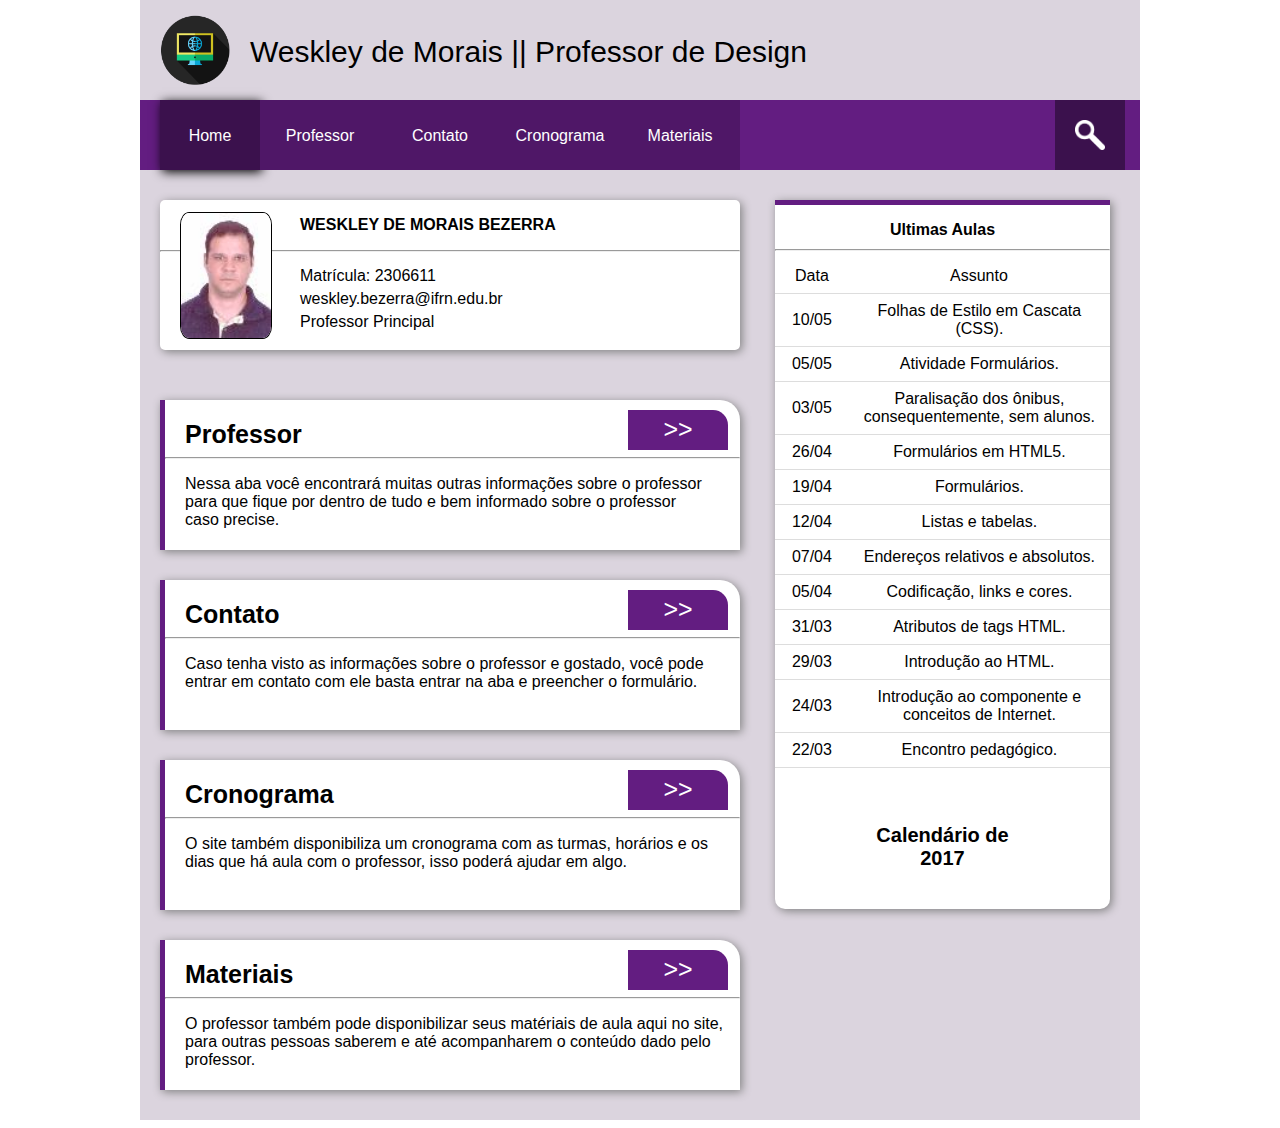
<file: Matéria Design Web/HTML/index.html>
<html>
	<head>
		<meta charset="utf-8">
		<link rel="stylesheet" href="CSS/index.css">
		<title>Design Web - Home</title>
		<link rel="shortcut icon" href="IMAGENS/Icone.png" type="image/x-png"/>
		<style>
			#wesk {
				position: absolute;
				width: 580px;
				height: 150px;
				background-color: white;
				margin-top: 200px;
				margin-left: 20px;
				box-shadow: 2px 2px 10px gray;
				border-radius: 5px;
			}

			#foto {
				position: absolute;
				margin-left: 20px;
				margin-top: 12px;
				width: 90px;
				height: 125px;
				border-radius: 10%;
				border: 1px solid black;
			}
			.p {
				margin-top: 5px;
				margin-bottom: 5px;
			}

			#menu-home {
				background-color: #3B114D;
				box-shadow: 2px 2px 10px black;
			}

			#infos-prof {
				position: absolute;
				width: 575px;
				height: 150px;
				margin-left: 20px;
				margin-top: 400px;
				background-color: white;
				box-shadow: 2px 2px 10px gray;
				border-left: 5px solid #631d81;
				border-top-right-radius: 20px;
			}

			#infos-cont {
				position: absolute;
				width: 575px;
				height: 150px;
				margin-left: 20px;
				margin-top: 580px;
				background-color: white;
				box-shadow: 2px 2px 10px gray;
				border-left: 5px solid #631d81;
				border-top-right-radius: 20px;
			}

			#infos-cron {
				position: absolute;
				width: 575px;
				height: 150px;
				margin-left: 20px;
				margin-top: 760px;
				background-color: white;
				box-shadow: 2px 2px 10px gray;
				border-left: 5px solid #631d81;
				border-top-right-radius: 20px;
			}

			#infos-mate {
				position: absolute;
				width: 575px;
				height: 150px;
				margin-left: 20px;
				margin-top: 940px;
				background-color: white;
				box-shadow: 2px 2px 10px gray;
				border-left: 5px solid #631d81;
				border-top-right-radius: 20px;
			}

			.blocos-btn {
				width: 100px; 
				height: 40px; 
				background-color: #631d81; 
				position: absolute;
				margin-top: 10px;
				margin-left: 463px;
				border-top-right-radius: 15px;
				color: white;
				text-align: center;
				font-size: 25px;
			}

			#aulas {
				position: absolute;
				width: 335px;
				height: 704px;
				margin-left: 635px;
				margin-top: 200px;
				background-color: white;
				box-shadow: 2px 2px 10px gray;
				border-top: 5px solid #631d81;
				border-bottom-left-radius: 10px;
				border-bottom-right-radius: 10px;
				text-align: center;
			}

			table, tr, td {
				border-bottom: 1px solid #ddd;
				border-collapse: collapse;

			}

			th, td {
			    padding-top: 8px;
			    padding-bottom: 8px;
			    text-align: center;
			    border-bottom: 1px solid #ddd;
			}
			tr:hover{background-color:#f5f5f5}
		
		</style>
	</head>
	<body>
		<div id="wrapper" style="height: 1120px;">
			<img id="logo" src="IMAGENS/Logo.png"> 
			<p style="margin-top: 35px; font-size: 30px; position: absolute; margin-left: 110px;"> Weskley de Morais || Professor de Design </p>
			<div id="menu">
				<a href="index.html"><div id="menu-home">
					<p style="margin-top: 27px;"> Home </p>
				</div></a>
				<a href="professor.html"><div id="menu-prof">
					<p style="margin-top: 27px;"> Professor </p>
				</div></a>
				<a href="contato.html"><div id="menu-cont">
					<p style="margin-top: 27px;"> Contato </p>
				</div></a>
				<a href="cronograma.html"><div id="menu-cron">
					<p style="margin-top: 27px;"> Cronograma </p>
				</div></a>
				<a href="materiais.html"><div id="menu-mate">
					<p style="margin-top: 27px;"> Materiais </p>
				</div></a>
				<div id="lupa">
					<img id="lupa-img" src="IMAGENS/Lupa.png">
				</div>
			</div>

			<div id="aulas">
				<p style="margin-bottom: 10px;"> <b>Ultimas Aulas</b> </p>
				<hr>
				<table style="text-align: center;" border="0">
					<tr>
						<td style="padding-left: 20px; padding-right: 20px;">Data</td>
						<td style="padding-left: 95px; padding-right: 96px;">Assunto</td>
					</tr>
					<tr>
						<td style="margin-left: 20px; margin-right: 20px;">10/05</td>
						<td style="margin-left: 95px; margin-right: 96px;">Folhas de Estilo em Cascata <br> (CSS).</td>
					</tr>
					<tr>
						<td style="margin-left: 20px; margin-right: 20px;">05/05</td>
						<td style="margin-left: 95px; margin-right: 96px;">Atividade Formulários.</td>
					</tr>
					<tr>
						<td style="margin-left: 20px; margin-right: 20px;">03/05</td>
						<td style="margin-left: 95px; margin-right: 96px;">Paralisação dos ônibus, consequentemente, sem alunos.</td>
					</tr>
					<tr>
						<td style="margin-left: 20px; margin-right: 20px;">26/04</td>
						<td style="margin-left: 95px; margin-right: 96px;">Formulários em HTML5.</td>
					</tr>
					<tr>
						<td style="margin-left: 20px; margin-right: 20px;">19/04</td>
						<td style="margin-left: 95px; margin-right: 96px;">Formulários.</td>
					</tr>
					<tr>
						<td style="margin-left: 20px; margin-right: 20px;">12/04</td>
						<td style="margin-left: 95px; margin-right: 96px;">Listas e tabelas.</td>
					</tr>
					<tr>
						<td style="margin-left: 20px; margin-right: 20px;">07/04</td>
						<td style="margin-left: 95px; margin-right: 96px;">Endereços relativos e absolutos.</td>
					</tr>
					<tr>
						<td style="margin-left: 20px; margin-right: 20px;">05/04</td>
						<td style="margin-left: 95px; margin-right: 96px;">Codificação, links e cores.</td>
					</tr>
					<tr>
						<td style="margin-left: 20px; margin-right: 20px;">31/03</td>
						<td style="margin-left: 95px; margin-right: 96px;">Atributos de tags HTML.</td>
					</tr>
					<tr>
						<td style="margin-left: 20px; margin-right: 20px;">29/03</td>
						<td style="margin-left: 95px; margin-right: 96px;">Introdução ao HTML.</td>
					</tr>
					<tr>
						<td style="margin-left: 20px; margin-right: 20px;">24/03</td>
						<td style="margin-left: 95px; margin-right: 96px;">Introdução ao componente e conceitos de Internet.</td>
					</tr>

					<tr>
						<td style="margin-left: 20px; margin-right: 20px;">22/03</td>
						<td style="margin-left: 95px; margin-right: 96px;">Encontro pedagógico.</td>
					</tr>

				</table>
				<br><br>
				<p style="font-size: 20px;"> <b>Calendário de <br> 2017</b> </p>
			</div>

			<div id="wesk">
				<img id="foto" src="IMAGENS/3x4.png">
				<p style="margin-left: 140px;"> <b>WESKLEY DE MORAIS BEZERRA</b> </p>
				<hr>
				<p class="p" style="margin-left: 140px; margin-top: 15px;"> Matrícula: 2306611 </p>
				<p class="p" style="margin-left: 140px;"> weskley.bezerra@ifrn.edu.br </p>
				<p class="p" style="margin-left: 140px;"> Professor Principal </p>
			</div>

			<div id="infos-prof">
				<a href="professor.html"><div class="blocos-btn"> <p style="margin-top: 5px;"> >> </p> </div> </a>
				<p style="font-size: 25px; margin-top: 20px; margin-left: 20px; margin-bottom: 0px;"> <b>Professor</b> </p>
				<hr>
				<p style="margin-left: 20px;"> Nessa aba você encontrará muitas outras informações sobre o professor <br> para que fique
				por dentro de tudo e bem informado sobre o professor <br> caso precise.</p>
			</div>
			<div id="infos-cont">
				<a href="contato.html"><div class="blocos-btn"> <p style="margin-top: 5px;"> >> </p> </div> </a>
				<p style="font-size: 25px; margin-top: 20px; margin-left: 20px; margin-bottom: 0px;"> <b>Contato</b> </p>
				<hr>
				<p style="margin-left: 20px;"> Caso tenha visto as informações sobre o professor e gostado, você pode entrar em contato com ele
				basta entrar na aba e preencher o formulário.</p>
			</div>
			<div id="infos-cron">
				<a href="cronograma.html"><div class="blocos-btn"> <p style="margin-top: 5px;"> >> </p> </div> </a>
				<p style="font-size: 25px; margin-top: 20px; margin-left: 20px; margin-bottom: 0px;"> <b>Cronograma</b> </p>
				<hr>
				<p style="margin-left: 20px;"> O site também disponibiliza um cronograma com as turmas, horários e os dias
				que há aula com o professor, isso poderá ajudar em algo.</p>
			</div>
			<div id="infos-mate">
				<a href="materiais.html"><div class="blocos-btn"> <p style="margin-top: 5px;"> >> </p> </div> </a>
				<p style="font-size: 25px; margin-top: 20px; margin-left: 20px; margin-bottom: 0px;"> <b>Materiais</b> </p>
				<hr>
				<p style="margin-left: 20px;"> O professor também pode disponibilizar seus matériais de aula aqui no site, para
				outras pessoas saberem e até acompanharem o conteúdo dado pelo professor.</p>
			</div>
		</div>


	</body>
</html>
</file>
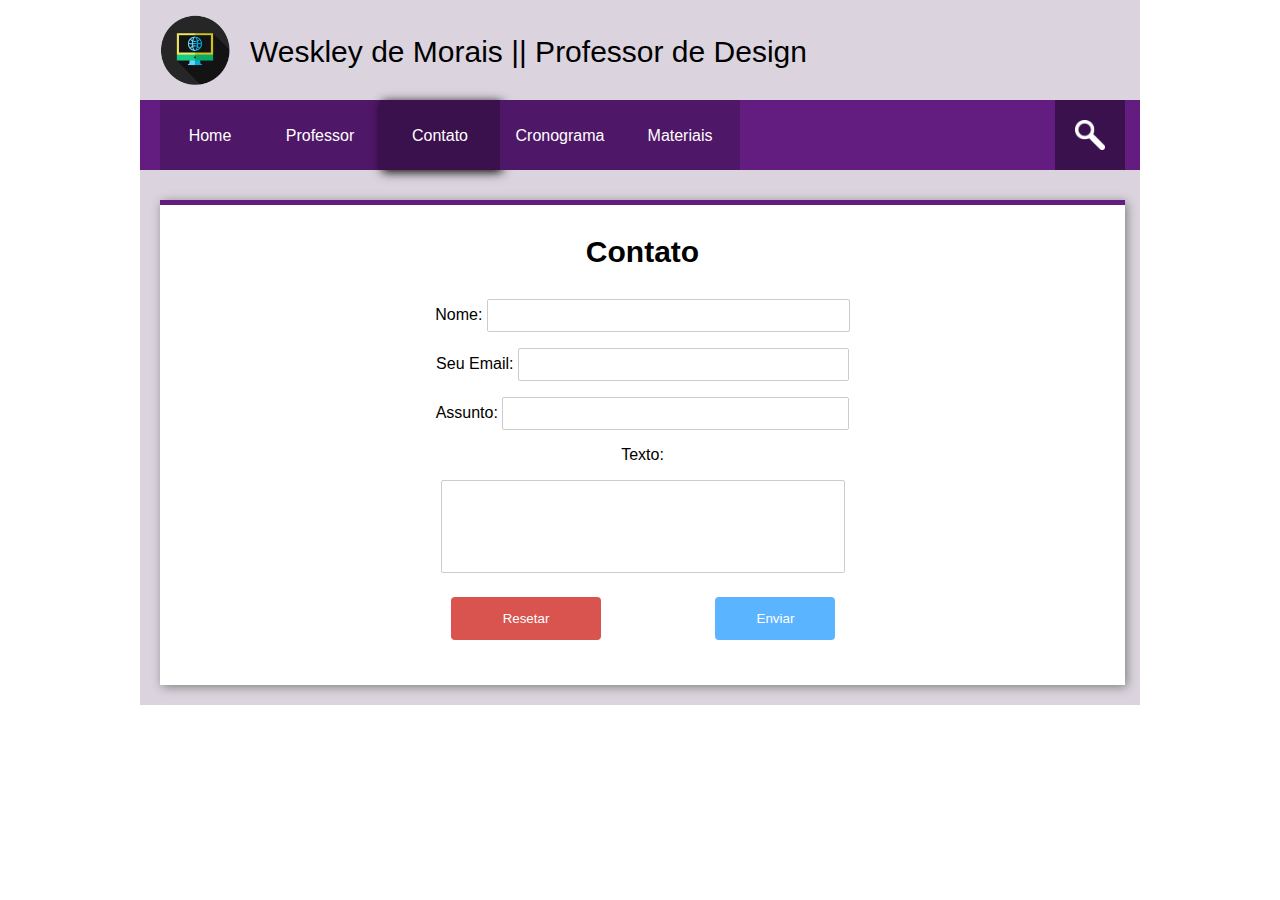
<file: Matéria Design Web/HTML/contato.html>
<html>
	<head>
		<meta charset="utf-8">
		<link rel="stylesheet" href="CSS/index.css">
		<title>Design Web - Contato</title>
		<link rel="shortcut icon" href="IMAGENS/Icone.png" type="image/x-png"/>
		<style>
			#menu-cont {
				background-color: #3B114D;
				box-shadow: 2px 2px 10px black;
			}

			#bloco {
				position: absolute;
				width: 965px;
				height: 480px;
				margin-left: 20px;
				margin-top: 200px;
				background-color: white;
				box-shadow: 2px 2px 10px gray;
			}

			input[type=name] {
				padding: 8px;
				border-radius: 2px;
				border: 1px solid #ccc;
			}
			input[type=email] {
				padding: 8px;
				border-radius: 2px;
				border: 1px solid #ccc;
			}
			input[type=submit] {
			    width: 120px;
			    background-color: #5bb4ff;
			    color: white;
			    padding: 14px 20px;
			    margin: 8px 0;
			    border: none;
			    border-radius: 4px;
			    cursor: pointer;
			}
			input[type=submit]:hover {
			    background-color: #419ae5;
			}
			input[type=reset] {
			    width: 150px;
			    background-color: #d9534f;
			    color: white;
			    padding: 14px 20px;
			    margin: 8px 0;
			    border: none;
			    border-radius: 4px;
			    cursor: pointer;
			}

			input[type=reset]:hover {
			    background-color: #d43f3a;
			}
			textarea {
				resize: none;
				padding: 8px;
				border-radius: 2px;
				border: 1px solid #ccc;
				font-family: Helvetica;
			}
		</style>
	</head>
	<body>
		<div id="wrapper" style="height: 705px;">
			<img id="logo" src="IMAGENS/Logo.png"> 
			<p style="margin-top: 35px; font-size: 30px; position: absolute; margin-left: 110px;"> Weskley de Morais || Professor de Design </p>
			<div id="menu">
				<a href="index.html"><div id="menu-home">
					<p style="margin-top: 27px;"> Home </p>
				</div></a>
				<a href="professor.html"><div id="menu-prof">
					<p style="margin-top: 27px;"> Professor </p>
				</div></a>
				<a href="contato.html"><div id="menu-cont">
					<p style="margin-top: 27px;"> Contato </p>
				</div></a>
				<a href="cronograma.html"><div id="menu-cron">
					<p style="margin-top: 27px;"> Cronograma </p>
				</div></a>
				<a href="materiais.html"><div id="menu-mate">
					<p style="margin-top: 27px;"> Materiais </p>
				</div></a>
				<div id="lupa">
					<img id="lupa-img" src="IMAGENS/Lupa.png">
				</div>
			</div>

			<div style="border-top: 5px solid #631d81" id="bloco">
				<p style="text-align: center; font-size: 30px;"> <b> Contato </b> </p>
				<form>
					<p style="text-align: center;"> Nome: <input type="name" name="nome" size="41"> </p>
					<p style="text-align: center;"> Seu Email: <input type="Email" name="Email" size="37"> </p>
					<p style="text-align: center;"> Assunto: <input type="name" name="assunto" size="39"> </p>
					<p style="text-align: center;"> Texto: </p>
					<p style="text-align: center;"> <textarea cols="50" rows="5"> </textarea> </p>
					<input style="margin-left: 291px;" type="reset" name="resetar" value="Resetar">
					<input style="margin-left: 110px;" type="submit" name="enviar" value="Enviar">
				</form>
			</div>
		</div>
	</body>
</html>
</file>
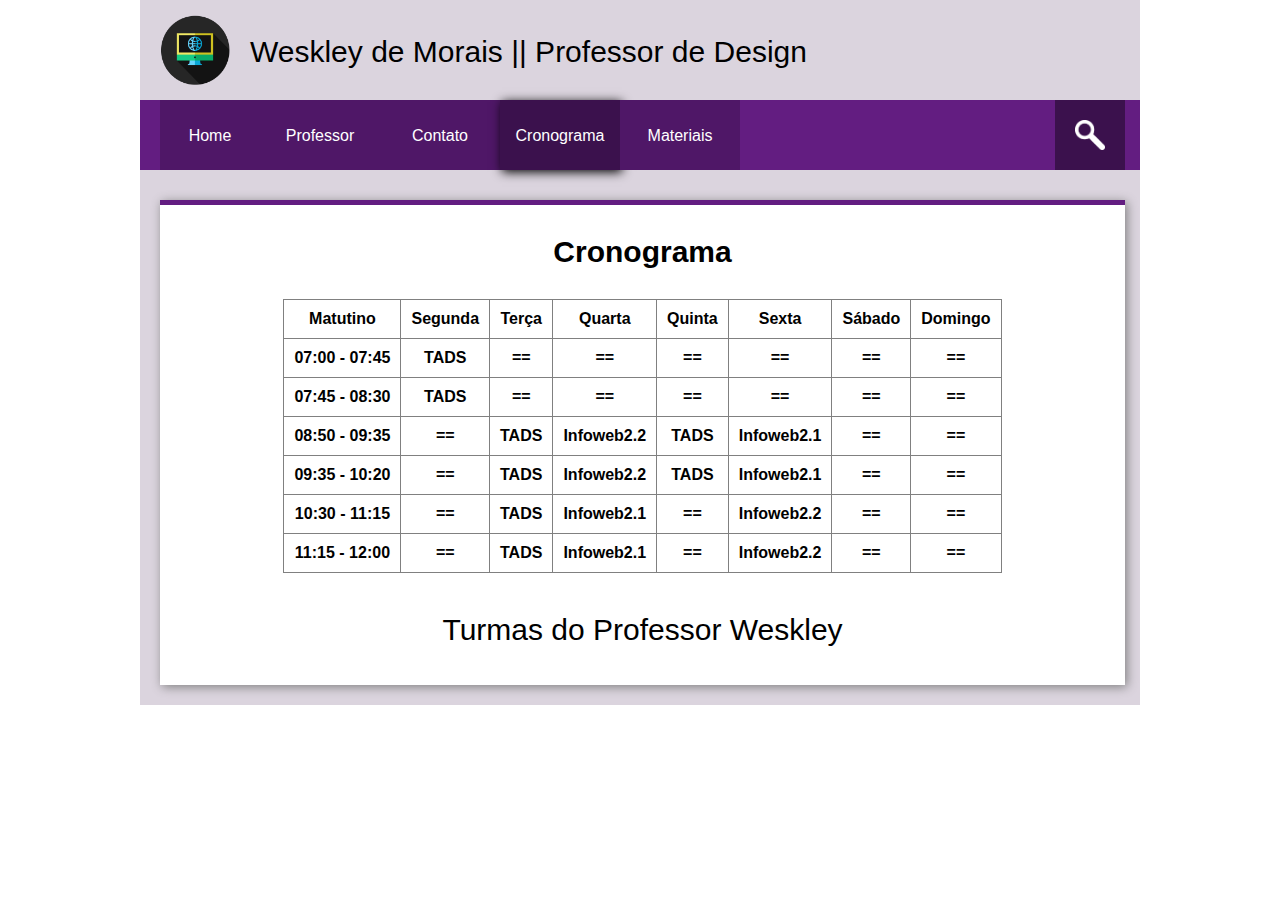
<file: Matéria Design Web/HTML/cronograma.html>
<html>
	<head>
		<meta charset="utf-8">
		<link rel="stylesheet" href="CSS/index.css">
		<title>Design Web - Cronograma</title>
		<link rel="shortcut icon" href="IMAGENS/Icone.png" type="image/x-png"/>
		<style>
			#menu-cron {
				background-color: #3B114D;
				box-shadow: 2px 2px 10px black;
			}

			#bloco {
				position: absolute;
				width: 965px;
				height: 480px;
				margin-left: 20px;
				margin-top: 200px;
				background-color: white;
				box-shadow: 2px 2px 10px gray;
			}
			
			table {
				text-align: center;
				border-collapse: collapse;
				margin: auto;
			}
			td {
				padding: 10px;
			}
		</style>
	</head>
	<body>
		<div id="wrapper" style="height: 705px;">
			<img id="logo" src="IMAGENS/Logo.png"> 
			<p style="margin-top: 35px; font-size: 30px; position: absolute; margin-left: 110px;"> Weskley de Morais || Professor de Design </p>
			<div id="menu">
				<a href="index.html"><div id="menu-home">
					<p style="margin-top: 27px;"> Home </p>
				</div></a>
				<a href="professor.html"><div id="menu-prof">
					<p style="margin-top: 27px;"> Professor </p>
				</div></a>
				<a href="contato.html"><div id="menu-cont">
					<p style="margin-top: 27px;"> Contato </p>
				</div></a>
				<a href="cronograma.html"><div id="menu-cron">
					<p style="margin-top: 27px;"> Cronograma </p>
				</div></a>
				<a href="materiais.html"><div id="menu-mate">
					<p style="margin-top: 27px;"> Materiais </p>
				</div></a>
				<div id="lupa">
					<img id="lupa-img" src="IMAGENS/Lupa.png">
				</div>
			</div>
			<div style="border-top: 5px solid #631d81" id="bloco">
				<p style="text-align: center; font-size: 30px;"> <b>Cronograma</b> </p>
				<table border="1">
					<tr>
						<td><b>Matutino</b></td>
						<td><b>Segunda</b></td>
						<td><b>Terça</b></td>
						<td><b>Quarta</b></td>
						<td><b>Quinta</b></td>
						<td><b>Sexta</b></td>
						<td><b>Sábado</b></td>
						<td><b>Domingo</b></td>
					</tr>
					<tr>
						<td><b>07:00 - 07:45</b></td>
						<td><b>TADS</b></td>
						<td><b>==</b></td>
						<td><b>==</b></td>
						<td><b>==</b></td>
						<td><b>==</b></td>
						<td><b>==</b></td>
						<td><b>==</b></td>
					</tr>
					<tr>
						<td><b>07:45 - 08:30</b></td>
						<td><b>TADS</b></td>
						<td><b>==</b></td>
						<td><b>==</b></td>
						<td><b>==</b></td>
						<td><b>==</b></td>
						<td><b>==</b></td>
						<td><b>==</b></td>
					</tr>
					<tr>
						<td><b>08:50 - 09:35</b></td>
						<td><b>==</b></td>
						<td><b>TADS</b></td>
						<td><b>Infoweb2.2</b></td>
						<td><b>TADS</b></td>
						<td><b>Infoweb2.1</b></td>
						<td><b>==</b></td>
						<td><b>==</b></td>
					</tr>
					<tr>
						<td><b>09:35 - 10:20</b></td>
						<td><b>==</b></td>
						<td><b>TADS</b></td>
						<td><b>Infoweb2.2</b></td>
						<td><b>TADS</b></td>
						<td><b>Infoweb2.1</b></td>
						<td><b>==</b></td>
						<td><b>==</b></td>
					</tr>
					<tr>
						<td><b>10:30 - 11:15</b></td>
						<td><b>==</b></td>
						<td><b>TADS</b></td>
						<td><b>Infoweb2.1</b></td>
						<td><b>==</b></td>
						<td><b>Infoweb2.2</b></td>
						<td><b>==</b></td>
						<td><b>==</b></td>
					</tr>
					<tr>
						<td><b>11:15 - 12:00</b></td>
						<td><b>==</b></td>
						<td><b>TADS</b></td>
						<td><b>Infoweb2.1</b></td>
						<td><b>==</b></td>
						<td><b>Infoweb2.2</b></td>
						<td><b>==</b></td>
						<td><b>==</b></td>
					</tr>
				</table>
				<p style="text-align: center; font-size: 30px; margin-top: 40px;">Turmas do Professor Weskley</p>
			</div>
		</div>
	</body>
</html>
</file>
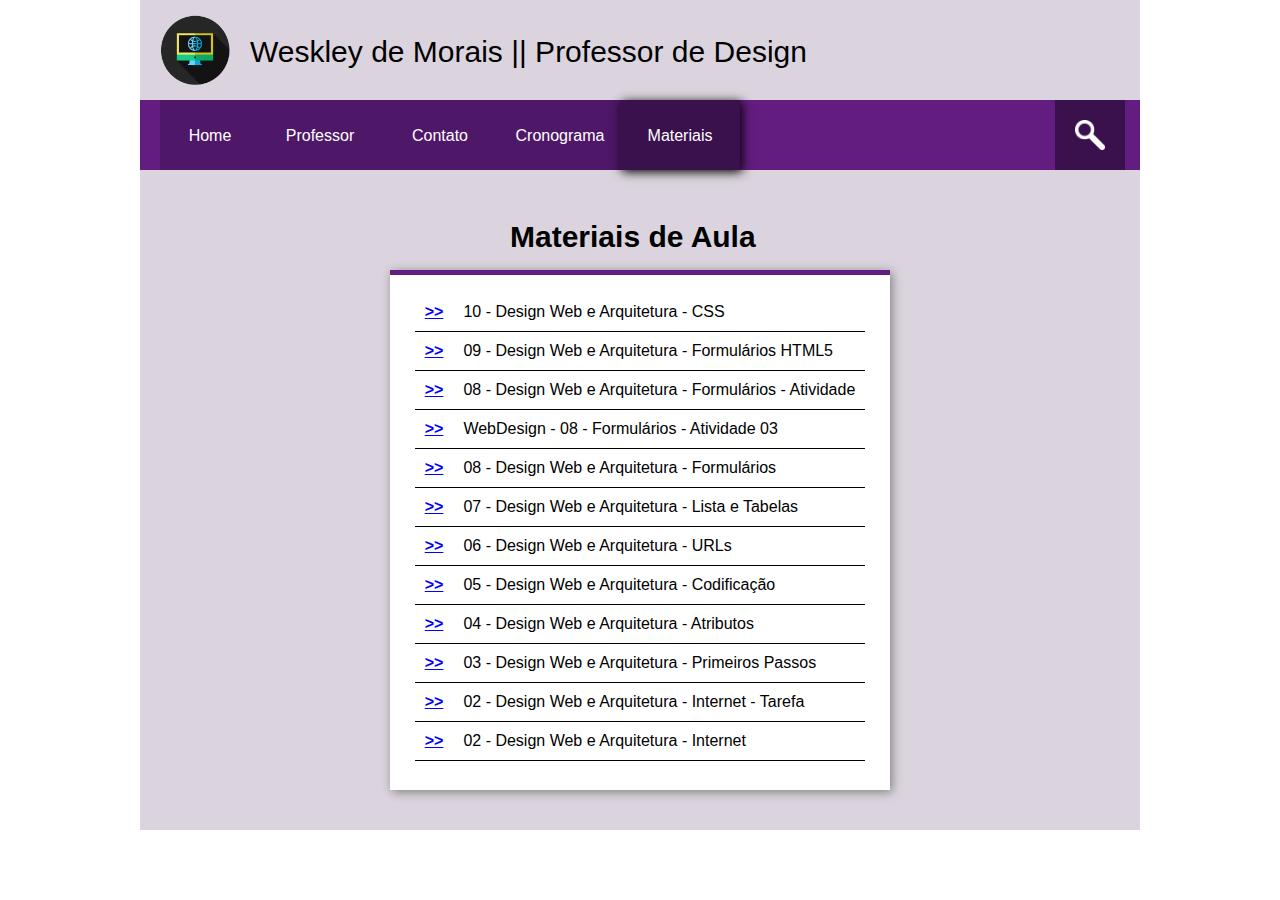
<file: Matéria Design Web/HTML/materiais.html>
<html>
	<head>
		<meta charset="utf-8">
		<link rel="stylesheet" href="CSS/index.css">
		<title>Design Web - Materiais</title>
		<link rel="shortcut icon" href="IMAGENS/Icone.png" type="image/x-png"/>
		<style>
			#menu-mate {
				background-color: #3B114D;
				box-shadow: 2px 2px 10px black;
			}

			#bloco {
				position: absolute;
				width: 500px;
				height: 515px;
				margin-left: 250px;
				margin-top: 270px;
				background-color: white;
				box-shadow: 2px 2px 10px gray;
			}
			tr:hover {
				background-color:#f5f5f5
			}

			table, tr, td {
				border-collapse: collapse;
				border-bottom: 1px solid black;
				padding: 10px;
			}

			a {
				color: blue;
			}
		</style>
	</head>
	<body>
		<div id="wrapper" style="height: 830px;">
			<img id="logo" src="IMAGENS/Logo.png"> 
			<p style="margin-top: 35px; font-size: 30px; position: absolute; margin-left: 110px;"> Weskley de Morais || Professor de Design </p>
			<div id="menu">
				<a href="index.html"><div id="menu-home">
					<p style="margin-top: 27px;"> Home </p>
				</div></a>
				<a href="professor.html"><div id="menu-prof">
					<p style="margin-top: 27px;"> Professor </p>
				</div></a>
				<a href="contato.html"><div id="menu-cont">
					<p style="margin-top: 27px;"> Contato </p>
				</div></a>
				<a href="cronograma.html"><div id="menu-cron">
					<p style="margin-top: 27px;"> Cronograma </p>
				</div></a>
				<a href="materiais.html"><div id="menu-mate">
					<p style="margin-top: 27px;"> Materiais </p>
				</div></a>
				<div id="lupa">
					<img id="lupa-img" src="IMAGENS/Lupa.png">
				</div>
			</div>

			<p style="position: absolute; font-size: 30px; text-align: center; margin-left: 370px; margin-top: 220px;"><b>Materiais de Aula</b></p>
			<div style="border-top: 5px solid #631d81;" id="bloco">
			<br>
				<table style="margin: auto;">
					<tr>
						<td> <a target="new" href="https://suap.ifrn.edu.br/media/edu/material_aula/10-CSS_Co7gLZX.pdf"> <b> >> </b> </a></td>
						<td> 10 - Design Web e Arquitetura - CSS </td>
					</tr>
					<tr>
						<td> <a target="new" href="https://suap.ifrn.edu.br/media/edu/material_aula/09-Formularios_HTML5.pdf"> <b> >> </b> </a></td>
						<td> 09 - Design Web e Arquitetura - Formulários HTML5 </td>
					</tr>
					<tr>
						<td> <a target="new" href="https://suap.ifrn.edu.br/media/edu/material_aula/ATIVIDADE_FORMUL%C3%81RIOS.pdf"> <b> >> </b> </a></td>
						<td> 08 - Design Web e Arquitetura - Formulários - Atividade </td>
					</tr>
					<tr>
						<td> <a target="new" href="https://suap.ifrn.edu.br/media/edu/material_aula/lista_exercicios_06.pdf"> <b> >> </b> </a> </td>
						<td> WebDesign - 08 - Formulários - Atividade 03 </td>
					</tr>
					<tr>
						<td> <a target="new" href="https://suap.ifrn.edu.br/media/edu/material_aula/08-Formularios.pdf"> <b> >> </b> </a> </td>
						<td> 08 - Design Web e Arquitetura - Formulários </td>
					</tr>
					<tr>
						<td> <a target="new" href="https://suap.ifrn.edu.br/media/edu/material_aula/07-Listas_Tabelas.pdf"> <b> >> </b> </a> </td>
						<td> 07 - Design Web e Arquitetura - Lista e Tabelas </td>
					</tr>
					<tr>
						<td> <a target="new" href="https://suap.ifrn.edu.br/media/edu/material_aula/06-URL.pdf"> <b> >> </b> </a> </td>
						<td> 06 - Design Web e Arquitetura - URLs </td>
					</tr>
					<tr>
						<td> <a target="new" href="https://suap.ifrn.edu.br/media/edu/material_aula/05-Codificacao.pdf"> <b> >> </b> </a> </td>
						<td> 05 - Design Web e Arquitetura - Codificação </td>
					</tr>
					<tr>
						<td> <a target="new" href="https://suap.ifrn.edu.br/media/edu/material_aula/04-Atributos.pdf"> <b> >> </b> </a> </td>
						<td> 04 - Design Web e Arquitetura - Atributos </td>
					</tr>
					<tr>
						<td> <a target="new" href="https://suap.ifrn.edu.br/media/edu/material_aula/03-Primeiros.pdf"> <b> >> </b> </a> </td>
						<td> 03 - Design Web e Arquitetura - Primeiros Passos </td>
					</tr>
					<tr>
						<td> <a target="new" href="https://suap.ifrn.edu.br/media/edu/material_aula/02_-_Atividade_Internet.pdf"> <b> >> </b> </a> </td>
						<td> 02 - Design Web e Arquitetura - Internet - Tarefa </td>
					</tr>
					<tr>
						<td> <a target="new" href="https://suap.ifrn.edu.br/media/edu/material_aula/02-Internet.pdf"> <b> >> </b> </a> </td>
						<td> 02 - Design Web e Arquitetura - Internet </td>
					</tr>
				</table>
			</div>
		</div>
	</body>
</html>
</file>
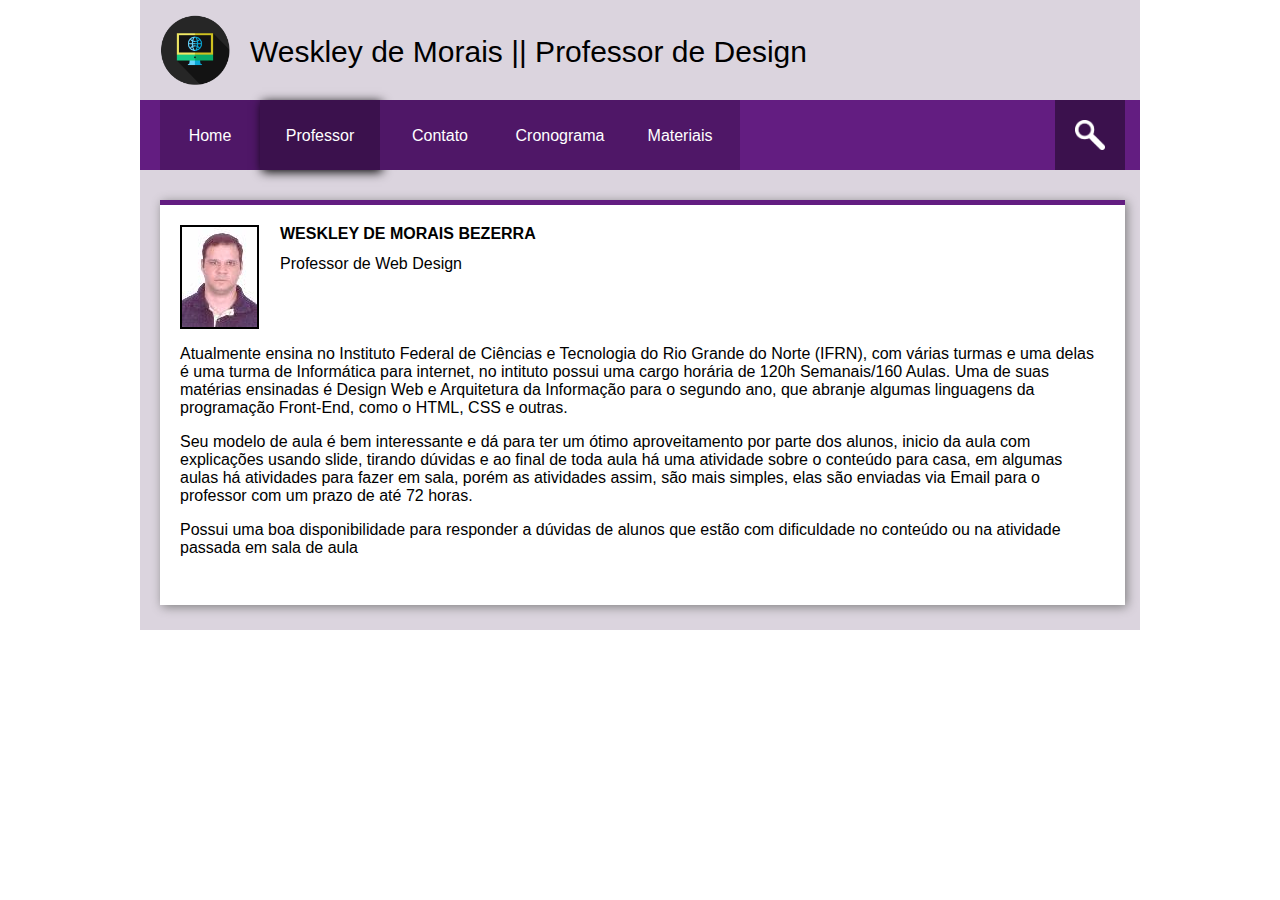
<file: Matéria Design Web/HTML/professor.html>
<html>
	<head>
		<meta charset="utf-8">
		<link rel="stylesheet" href="CSS/index.css">
		<title>Design Web - Professor</title>
		<link rel="shortcut icon" href="IMAGENS/Icone.png" type="image/x-png"/>
		<style>
			#menu-prof {
				background-color: #3B114D;
				box-shadow: 2px 2px 10px black;
			}

			#bloco {
				position: absolute;
				width: 965px;
				height: 400px;
				margin-left: 20px;
				margin-top: 200px;
				background-color: white;
				box-shadow: 2px 2px 10px gray;
			}
		</style>
	</head>
	<body>
		<div id="wrapper" style="height: 630px;">
			<img id="logo" src="IMAGENS/Logo.png"> 
			<p style="margin-top: 35px; font-size: 30px; position: absolute; margin-left: 110px;"> Weskley de Morais || Professor de Design </p>
			<div id="menu">
				<a href="index.html"><div id="menu-home">
					<p style="margin-top: 27px;"> Home </p>
				</div></a>
				<a href="professor.html"><div id="menu-prof">
					<p style="margin-top: 27px;"> Professor </p>
				</div></a>
				<a href="contato.html"><div id="menu-cont">
					<p style="margin-top: 27px;"> Contato </p>
				</div></a>
				<a href="cronograma.html"><div id="menu-cron">
					<p style="margin-top: 27px;"> Cronograma </p>
				</div></a>
				<a href="materiais.html"><div id="menu-mate">
					<p style="margin-top: 27px;"> Materiais </p>
				</div></a>
				<div id="lupa">
					<img id="lupa-img" src="IMAGENS/Lupa.png">
				</div>
			</div>

			<div style="border-top: 5px solid #631d81" id="bloco">
				<p style="position: absolute; margin-left: 120px; margin-top: 20px;"> <b>WESKLEY DE MORAIS BEZERRA</b> </p>
				<p style="position: absolute; margin-left: 120px; margin-top: 50px;"> Professor de Web Design </p>
				<img style="margin-left: 20px; margin-top: 20px; border: 2px solid black;" src="IMAGENS/3x4.png">
				<p style="margin-left: 20px;">Atualmente ensina no Instituto Federal de Ciências e Tecnologia do Rio Grande do Norte (IFRN), com várias turmas e 
				uma delas <br> é uma turma de Informática para internet, no intituto possui uma cargo horária de 120h Semanais/160 Aulas. Uma de suas <br> matérias ensinadas
				é Design Web e Arquitetura da Informação para o segundo ano, que abranje algumas linguagens da programação Front-End, como o HTML, CSS e outras.</p>

				<p style="margin-left: 20px;">Seu modelo de aula é bem interessante e dá para ter um ótimo aproveitamento por parte dos alunos, inicio da aula com
				<br>explicações usando slide, tirando dúvidas e ao final de toda aula há uma atividade sobre o conteúdo para casa, em algumas <br> aulas há
				atividades para fazer em sala, porém as atividades assim, são mais simples, elas são enviadas via Email para o <br> professor com um prazo de até 
				72 horas.</p>

				<p style="margin-left: 20px;"> Possui uma boa disponibilidade para responder a dúvidas de alunos que estão com dificuldade no conteúdo ou na atividade <br> passada em sala de aula
				</p>
			</div>
		</div>
	</body>
</html>
</file>
<file: Matéria Design Web/HTML/CSS/index.css>
/* DOCUMENTO CSS */

body {
	font-family: Helvetica;
}

#wrapper {
	margin: auto;
	width: 1000px;
	height: 1000px;
	background-color: #dbd4de;
	margin-top: -8px;
}

#logo {
	width: 70px;
	height: 70px;
	margin-left: 20px;
	margin-top: 15px;
	position: absolute;
}

#menu {
	margin-top: 100px;
	width: inherit;
	height: 70px;
	position: absolute;
	background-color: #631d81;
}

#menu-home {
	margin-left: 20px;
	width: 100px;
	height: 70px;
	position: absolute;
	background-color: #4f1767;
	color: white;
	text-align: center;
}

#menu-home:hover {
	background-color: #3B114D;
	box-shadow: 2px 2px 10px black;
}

#menu-prof {
	margin-left: 120px;
	width: 120px;
	height: 70px;
	position: absolute;
	background-color: #4f1767;
	color: white;
	text-align: center;
}

#menu-prof:hover {
	background-color: #3B114D;
	box-shadow: 2px 2px 10px black;
}

#menu-cont {
	margin-left: 240px;
	width: 120px;
	height: 70px;
	position: absolute;
	background-color: #4f1767;
	color: white;
	text-align: center;
}

#menu-cont:hover {
	background-color: #3B114D;
	box-shadow: 2px 2px 10px black;
}

#menu-cron {
	margin-left: 360px;
	width: 120px;
	height: 70px;
	position: absolute;
	background-color: #4f1767;
	color: white;
	text-align: center;
}

#menu-cron:hover {
	background-color: #3B114D;
	box-shadow: 2px 2px 10px black;
}

#menu-mate {
	margin-left: 480px;
	width: 120px;
	height: 70px;
	position: absolute;
	background-color: #4f1767;
	color: white;
	text-align: center;
}

#menu-mate:hover {
	background-color: #3B114D;
	box-shadow: 2px 2px 10px black;
}

#lupa {
	background-color: #3B114D;
	position: absolute;
	margin-left: 915px;
	height: 70px;
	width: 70px;
}

#lupa-img {
	width: 30px;
	height: 30px;
	margin-top: 20px;
	margin-left: 20px;
	position: absolute;
}

#lupa:hover {
	background-color: #4f1767;
	box-shadow: 2px 2px 10px black;
}
</file>
